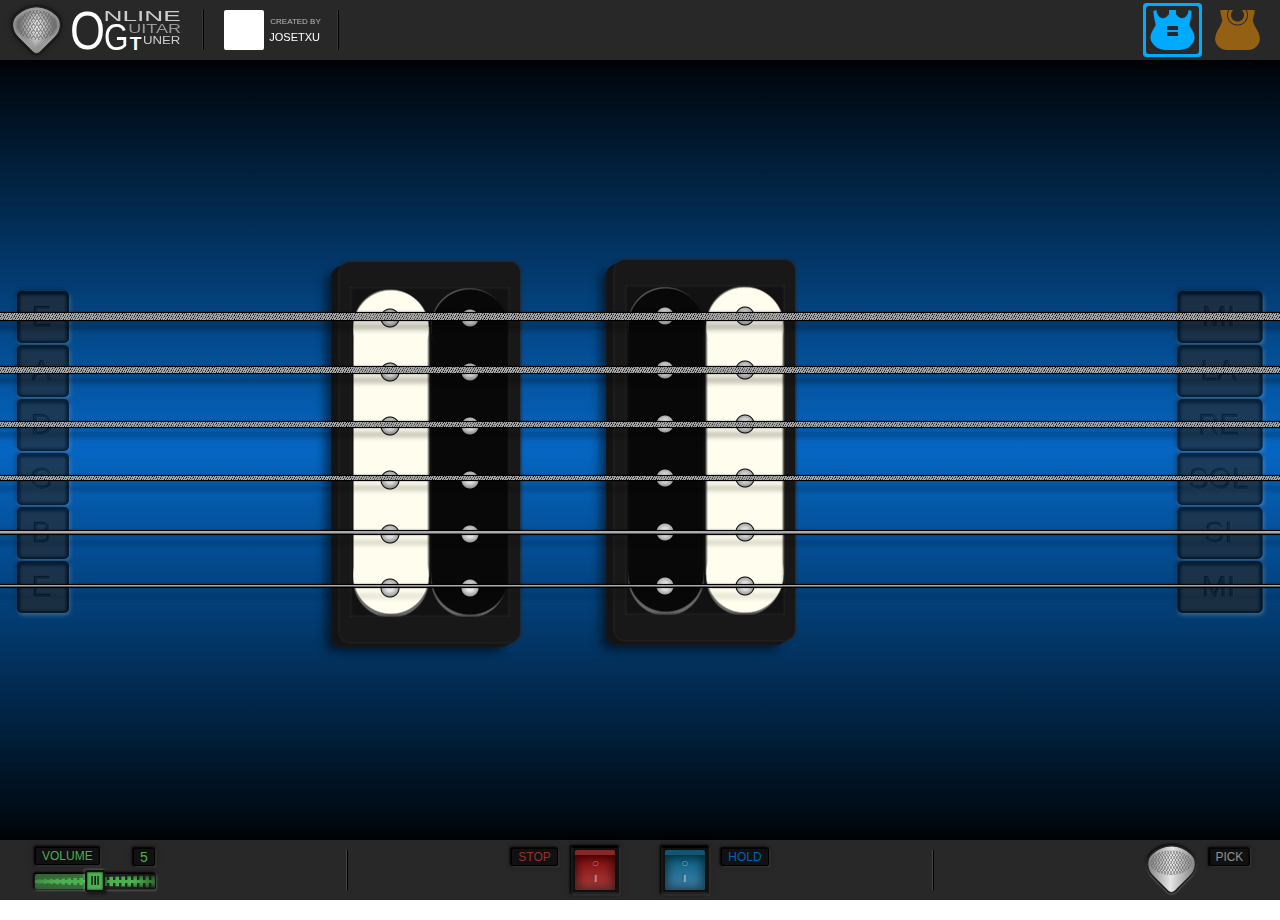
<file: index.html>
<!DOCTYPE html>
<html lang="en">
<head>
    <meta charset="UTF-8">
    <meta name="viewport" content="width=device-width, initial-scale=1.0">
    <link rel="stylesheet" href="style.css">
    <title>Document</title>
</head>
<body>
  

  
    <header>
        <h1>
            <a target="_top" href="https://codepen.io/josetxu/full/jOQegyB" id="tuner-title">
                <span>O</span><span>nline</span>
                <span>G</span><span>uitar</span>
                <span>T</span><span>uner</span>
            </a>
        </h1>
        <a class="josetxu-btn" href="https://josetxu.com" target="_blank"></a>
        <button id="e-classic"  class="change-guitar" onclick="changeGuitar(this.id)"></button>
        <button id="e-electric" class="change-guitar active" onclick="changeGuitar(this.id)" disabled></button>
    </header>
    
    <section>
        <div class="tuner-body e-electric" id="guitar-body">
            <button onmouseenter="pickString(this.id)" onclick="clickString(this.id)" class="string" id="s6"><span></span></button>
            <button onmouseenter="pickString(this.id)" onclick="clickString(this.id)" class="string" id="s5"><span></span></button>
            <button onmouseenter="pickString(this.id)" onclick="clickString(this.id)" class="string" id="s4"><span></span></button>
            <button onmouseenter="pickString(this.id)" onclick="clickString(this.id)" class="string" id="s3"><span></span></button>
            <button onmouseenter="pickString(this.id)" onclick="clickString(this.id)" class="string" id="s2"><span></span></button>
            <button onmouseenter="pickString(this.id)" onclick="clickString(this.id)" class="string" id="s1"><span></span></button>
            <div class="notes">
                <span class="" id="s6Note">E</span>
                <span class="" id="s5Note">A</span>
                <span class="" id="s4Note">D</span>
                <span class="" id="s3Note">G</span>
                <span class="" id="s2Note">B</span>
                <span class="" id="s1Note">E</span>
            </div>
            <div class="notes">
                <span class="" id="s6Nota">MI</span>
                <span class="" id="s5Nota">LA</span>
                <span class="" id="s4Nota">RE</span>
                <span class="" id="s3Nota">SOL</span>
                <span class="" id="s2Nota">SI</span>
                <span class="" id="s1Nota">MI</span>
            </div>
            <div id="move-pick"></div>
        </div>
    </section>
    
    <footer>
        <div class="slider">
            <input id="volume" type="range" min="0" max="1" value="0.5" step="0.1" oninput="setVolume(this.value)" onchange="setVolume(this.value)" autocomplete="off">
            <div class="slider-value">5</div>		
        </div>
        <div class="buttons">
            <button onfocus="stopStrings()" class="" id="btnStop"></button>
            <button onclick="holdSound()" class="" id="btnHold"></button>
        </div>
        <div class="pick">
            <button onclick="usePick()" class="" id="btnPick"></button>
        </div>
    </footer>
    
    <audio id="as1" src="https://cdn.josetxu.com/audio/egs-1.mp3"></audio>
    <audio id="as2" src="https://cdn.josetxu.com/audio/egs-2.mp3"></audio>
    <audio id="as3" src="https://cdn.josetxu.com/audio/egs-3.mp3"></audio>
    <audio id="as4" src="https://cdn.josetxu.com/audio/egs-4.mp3"></audio>
    <audio id="as5" src="https://cdn.josetxu.com/audio/egs-5.mp3"></audio>
    <audio id="as6" src="https://cdn.josetxu.com/audio/egs-6.mp3"></audio>

<script src="index.js"></script>

</body>
</html>
</file>
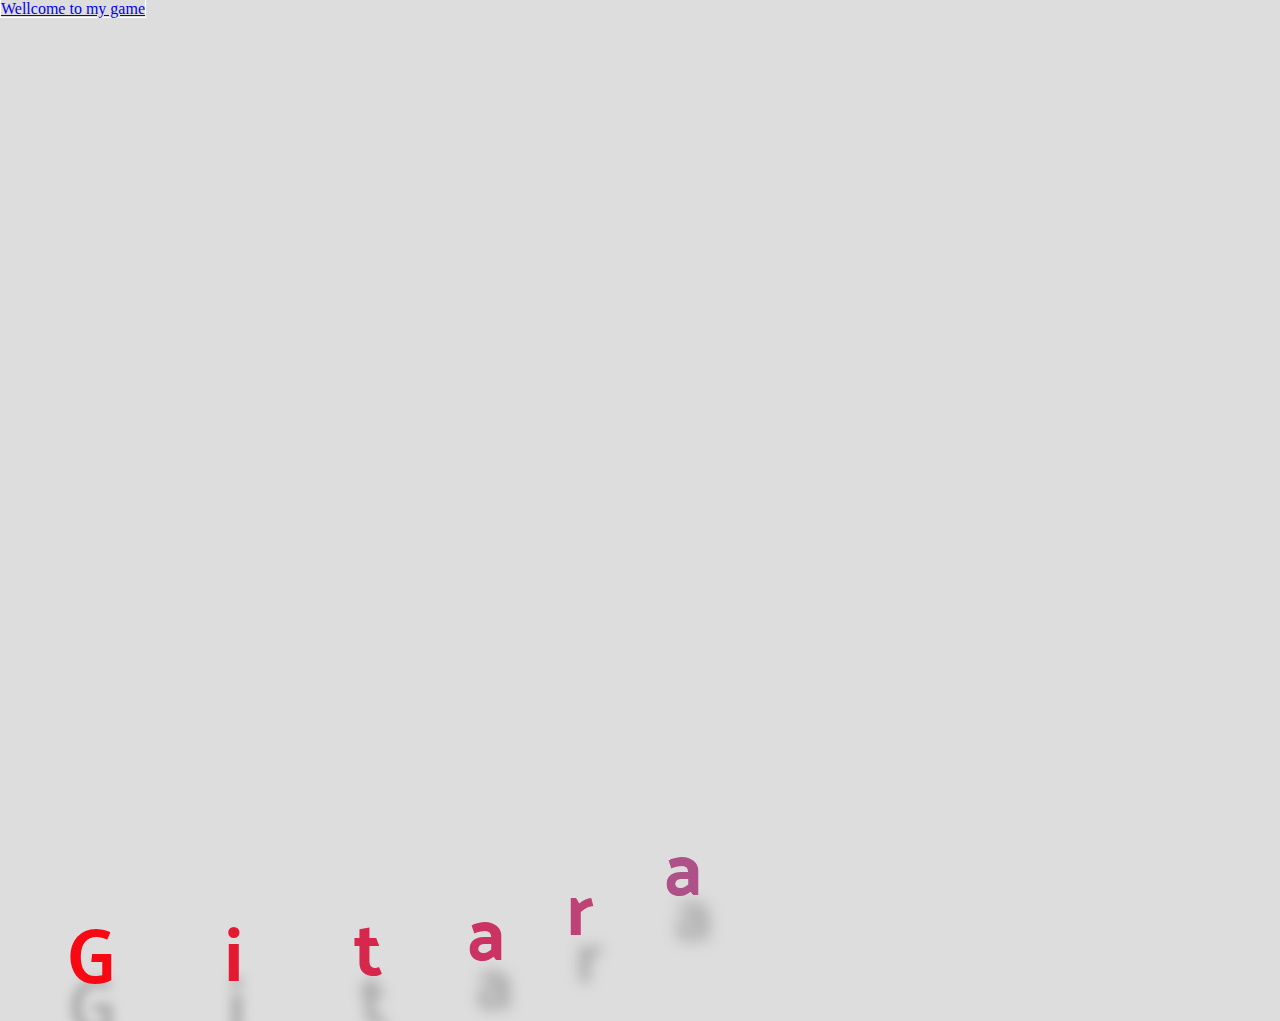
<file: gitara.html>
<!DOCTYPE html>
<html lang="en">
<head>
    <meta charset="UTF-8">
    <meta name="viewport" content="width=, initial-scale=1.0">
    <title>Document</title>
<link rel="stylesheet" href="./gitara.css">
</head>
<body>
    <script src="./gitara.js"></script>
    <a href="./index.html">Wellcome to my game</a>
    <div id="c1">
        <div id="c2">
    <p>
        <span style="--t: 0.05">G</span>
        <span style="--t: 0.15">i</span>
        <span style="--t: 0.25">t</span>
        <span style="--t: 0.35">a</span>
        <span style="--t: 0.45">r</span>
        <span style="--t: 0.55">a</span>
      </p>
        </div>
      </div>
</body>
</html>
</file>
<file: style.css>
:root {
	--dark: #282828;
	--black: #0a180b;
	--c-mouth: #7c1d1c;
	--track: #2220;
	--thumb: #4caf50;
	--c-classic: #ff9800;
	--c-electric: #00aaff;
}

html {
	width: 100vw;
	height: 100vh;
	overflow: hidden;
}

body {
	margin: 0;
	padding: 0;
	overflow: hidden;
	display: flex;
	justify-content: center;
	align-items: center;
	width: 100vw;
	height: 100vh;
	perspective: 100vmin;
	font-family: Arial, Helvetica, serif;
	--vol: 0.05;
}

body * { 
	box-sizing: border-box; 
}



/*** HEADER ***/
header {
	padding: 10px;
	background: var(--dark);
	height: 60px;
	position: fixed;
	width: 100%;
	z-index: 1;
	top: 0;
	box-shadow: #00000030 0px 2px 6px, #00000040 0px 2px 6px;
}

/*** Title ***/
h1 {
	display: inline-block;
	font-weight: normal;
	color: #ffffff;
	font-size: 30px;
	margin: 0px 0px 0 60px;
	padding: 0px 20px 0 0;
	border-right: 1px solid #000;
	float: left;
	position: relative;
	background: linear-gradient(90deg, #fff0 calc(100% - 1px), #fff2 100%);
	height: 40px;
}

h1:before {
	content: "";
	float: left;
	width: 45px;
	height: 45px;
	background: linear-gradient(-42deg, #686868 , #e6e6e6, #686868);
	margin-right: 10px;
	position: absolute;
	z-index: -1;
	left: -60px;
	transform: rotate(-45deg) scale(0.85);
	border-radius: 35% 66% 40% 15% / 40% 66% 35% 15%;
	margin-top: -11px;
	padding: 2px;
	background-color: #151515;
	box-shadow: #00000026 0 0 5px 3px, 0 0 2px 0px #000, 0 0 15px 5px #1118 inset, 0 0 4px 3px #fff inset;
	cursor: pointer;
	border: 2px solid #111111;
	border-color: #222 #222121 #222222 #1e1e1e;
	box-sizing: initial;
}

h1:after {
	content: "";
	width: 40px;
	height: 30px;
	border-radius: 100%;
	background: repeating-linear-gradient(60deg, #fff0 0 1px , #6668 0 2px, #fff0 0 3px), repeating-linear-gradient(-60deg, #fff0 0 1px , #6668 0 2px, #fff0 0 3px);
	position: absolute;
	left: -53px;
	top: 0px;
	cursor: pointer;
}

h1 a {
	color: #fff;
}

h1:hover a, h1:hover a span, h1 a.imgTitle {
	color: #00b8ff;
	text-shadow: 0 0 3px #00b8ff, 0 0 4px #00b8ff, 0 0 5px #00b8ff;
}

h1 a.imgTitle span:nth-child(even) { 
	color: #83dcff; 
	text-shadow: 0 0 2px #00b8ff, 0 0 3px #00b8ff, 0 0 4px #00b8ff
}


h1 span {
	float: left;
	text-transform: uppercase;
	position: relative;
}
h1 span:nth-child(1) {
	font-size: 1.5em;
	line-height: 0.725em;
	transform: scaleY(1.2);
	top: 5px;
}
h1 span:nth-child(2) {
	font-size: 15px;
	position: absolute;
	left: 50px;
	margin-top: -3px;
	color: #ccc;
	transform: scaleX(1.75);
}
h1 span:nth-child(3) {
	margin-left: -1px;
	margin-top: -2px;
	font-size: 1.05em;
	top: 11px;
	transform: scaleY(1.2);
}
h1 span:nth-child(4) {
	font-size: 12px;
	margin-left: 8px;
	top: 12px;
	color: #999;
	transform: scaleX(1.5);
}
h1 span:nth-child(5) {
	font-size: 19px;
	font-weight: bold;
	top: 23px;
	left: -42px;
}
h1 span:nth-child(6) {
	margin-left: -37px;
	font-size: 11px;
	margin-top: 24px;
	color: #ccc;
	transform: scaleX(1.2);
}


/*** Link ***/
a.josetxu-btn {
	background: url(https://josetxu.com/wp-content/themes/josetxu-code/images/profile.jpg) no-repeat center center #ffffff;
	background-size: calc(36px);
	float: left;
	width: 40px;
	height: 40px;
	border-radius: 2px;
	margin-left: 20px;
	text-align: left;
	filter: grayscale(1);
	position: relative;
}

a.josetxu-btn:before, a.josetxu-btn:after {
	content: "CREATED BY";
	font-size: 8px;
	color: #b9b9b9;
	background: linear-gradient(90deg, #fff0 calc(100% - 1px), #fff2 100%);
	min-width: 68px;
	border-radius: 0;
	margin-left: 40px;
	float: left;
	padding: 7px 0 3px 6px;
	border-right: 1px solid #000;
}

a.josetxu-btn:after {
	content: "JOSETXU";
	color: #fff;
	font-size: 11px;
	padding: 2px 0 7px 5px;
	min-width: 69px;
}

a.josetxu-btn:hover {
	background-image: url(https://assets.codepen.io/256997/internal/avatars/users/default.png?width=40);
	filter: none;
}

a.josetxu-btn:hover:before {
	color: #ff6600;
}

a.josetxu-btn:hover:after {
	color: #ff6600;
}



/*** Buttons ***/
header button { 
	float: right;
	height: 40px;
	cursor: pointer;
	width: 45px;
	margin: 0 10px;
	border: 0;
	background: #fff0;
	position: relative;
	border-radius: 1px;
	transition: all 0.25s ease 0s;
}

header button:disabled { 
	cursor: default; 
	box-shadow: 0 0 0 4px var(--dark), 0 0 0 7px var(--c-classic);
}

header button:disabled:before { 
	cursor: default; 
	opacity: 1;
}

header button:disabled:hover:before { 
	opacity: 1;
}

header button + button:disabled { 
	box-shadow: 0 0 0 4px var(--dark), 0 0 0 7px var(--c-electric);
}


header button:before {
	opacity: 0.5;
}

header button:hover:before {
	opacity: 0.9;
}

header button:after {
	content: "ELECTRIC";
	position: absolute;
	color: #0008;
	font-size: 10px;
	top: 53px;
	left: -8px;
	padding: 0 5px;
	border-radius: 2px;
	max-height: 0;
	height: 100%;
	font-weight: bold;
	transition: all 0.25s ease 0s;
	z-index: -1;
	overflow: hidden;
	transform-origin: center top;
	width: 50px;
	text-shadow: 0px 1px 2px #fffc, 0px 0px 1px #000;
	background: var(--c-electric);
	display: flex;
	align-items: center;
	justify-content: center;
}

header button#e-classic:after {
	content: "CLASSIC";
	background: var(--c-classic);
}

header button:hover:after {
	max-height: 21px;
}


button#e-classic:before {
	content: "";
	position: absolute;
	width: 100%;
	height: 100%;
	top: 0;
	left: 0;
	background: 
		radial-gradient(circle at 50% 5px, var(--dark) 6px, var(--c-classic) 7px 9px, var(--dark) 10px, #fff0 11px ),
		radial-gradient(ellipse at 50% -25px, var(--c-classic) 19px, #fff0 20px ), 
		radial-gradient(ellipse at 50% 55px, var(--c-classic) 23px, #fff0 24px ), 
		radial-gradient(circle at 50% 31px, var(--c-classic) 22px, #fff0 23px ), 
		var(--dark);
	border-radius: 7px 7px 12px 12px;
}

button#e-electric:before {
	content: "";
	position: absolute;
	width: 100%;
	height: 100%;
	top: 0;
	left: 0;
	background: 
		conic-gradient(from 0deg at 0 100%, var(--dark) 0 25%, #fff0 0 100%), 
		conic-gradient(from 0deg at 0 100%, var(--dark) 0 25%, #fff0 0 100%), 
		conic-gradient(from 0deg at 0 100%, var(--c-electric) 0 25%, #fff0 0 100%), 
		radial-gradient(circle at 50% -4px, var(--dark) 9px, #fff0 10px ), 
		radial-gradient(ellipse at 32px 0px, var(--dark) 6px, #fff0 7px ), 
		radial-gradient(ellipse at 13px 0px, var(--dark) 6px, #fff0 7px ), 
		radial-gradient(ellipse at 50% -6px, var(--c-electric) 19px, #fff0 20px ), 
		radial-gradient(ellipse at 50% 55px, var(--c-electric) 23px, #fff0 24px ), 
		radial-gradient(circle at 50% 31px, var(--c-electric) 22px, #fff0 23px ), 
		var(--dark);
	border-radius: 7px 7px 15px 15px;
	background-repeat: no-repeat;
	background-size: 11px 4px, 11px 4px, 7px 15px, 100% 100%, 100% 100%, 100% 100%, 100% 100%, 100% 100%, 100% 100%, 100% 100%;
	background-position: 17px 22px, 17px 16px, 19px -2px, 0 0, 0 0, 0 0, 0 0, 0 0, 0 0, 0 0;
}








/******* GUITAR *******/

.tuner-body {
	width: 100vw;
	height: 360px;
	text-align: center;
}

.tuner-body button.string {
	background-color: #fff0;
	position: relative;
	border: none;
	float: left;
	width: 100%;
	margin: 7px 0;
	height: 40px;
	outline: none;
	cursor: pointer;
	padding: 0;
	z-index: 1;
}

.tuner-body button.string:before {
	content: "";
	position: absolute;
	top: 0;
	left: -10px;
	height: 100%;
	width: calc(100% + 20px);
	background: repeating-linear-gradient(90deg, #ddc190 1px 2px, #ababab 0px 3px, #000c 4px);
	border-top: 1px solid #000;
	border-bottom: 1px solid #000;
	box-sizing: border-box;
	z-index: 0;
	box-shadow: 0px 10px 5px -1px #0004, 0 0 2px 0 #0008;
}

.tuner-body button#s6.string:before,
.tuner-body button#s6.string:after {
	height: 9px;
	top: calc(50% - 4.5px);
}
.tuner-body button#s5.string:before,
.tuner-body button#s5.string:after {
	height: 8px;
	top: calc(50% - 4px);
}
.tuner-body button#s4.string:before,
.tuner-body button#s4.string:after  {
	height: 7px;
	top: calc(50% - 3.5px);
}
.tuner-body button#s3.string:before,
.tuner-body button#s3.string:after  {
	height: 6px;
	top: calc(50% - 3px);
}
.tuner-body button#s2.string:before,
.tuner-body button#s2.string:after  {
	height: 5px;
	top: calc(50% - 2.5px);
}
.tuner-body button#s1.string:before,
.tuner-body button#s1.string:after  {
	height: 4px;
	top: calc(50% - 2px);
}

.tuner-body button.string:first-child {
	margin-top: 26px;
}




/*** Shine Effect ***/

.tuner-body button.string:hover:after, 
.tuner-body button.string.playing-sound:after {
	content: "";
	position: absolute;
	height: 9px;
	top: calc(50% - 4.5px);
	left: 0;
	width: 100%;
	background: #00c9ff80;
	box-shadow: 0 0 1.5vmin 0vmin #ffffff80;
	z-index: 0;
}

.tuner-body button.string.playing-sound:after {
	z-index: -1;
}

@keyframes vibrate {
	0%, 100% { margin-top: 0; }
	25% { margin-top: -1px; }
	75% { margin-top: 1px; }
}

.tuner-body button.string.playing-sound:before {
	animation: vibrate 0.1s ease-in-out 0s infinite
}

.tuner-body button.string.playing-sound:active:before {
	animation: none;
}







/***** GUITARS  ****/

.tuner-body:before, .tuner-body:after, .notes:after {
	content: "";
	position: absolute;
	width: 100%;
	height: 100%;
	left: 0;
	top: 0;
}

.notes + .notes:after {
	display: none;
}

/*** Classic ***/
.tuner-body.e-classic:after {
	--dot: radial-gradient(circle, var(--c-mouth) calc(68% - 1px), #fff0 68% 100%);
	background: 
		var(--dot), var(--dot), var(--dot), var(--dot), var(--dot), var(--dot), var(--dot), var(--dot), var(--dot), var(--dot), var(--dot), var(--dot), var(--dot), var(--dot), var(--dot), var(--dot), var(--dot), var(--dot), var(--dot), var(--dot);
	background-position: 
		calc(50% - 216px) 50%, calc(50% - 204px) calc(50% + 70px), calc(50% - 175px) calc(50% + 125px), calc(50% - 125px) calc(50% + 175px), calc(50% - 70px) calc(50% + 204px), 50% calc(50% + 215px), calc(50% + 70px) calc(50% + 204px), calc(50% + 125px) calc(50% + 175px), calc(50% + 175px) calc(50% + 125px), calc(50% + 204px) calc(50% + 70px), calc(50% + 215px) 50%, calc(50% + 204px) calc(50% - 70px), calc(50% + 175px) calc(50% - 125px ), calc(50% + 125px) calc(50% - 175px), calc(50% + 70px) calc(50% - 204px), 50% calc(50% - 216px), calc(50% - 70px) calc(50% - 204px), calc(50% - 125px) calc(50% - 175px), calc(50% - 175px) calc(50% - 125px), calc(50% - 204px) calc(50% - 70px);
	background-size: 
		40px 40px, 38px 38px, 36px 36px, 34px 34px, 32px 32px, 30px 30px, 28px 28px, 26px 26px, 24px 24px, 22px 22px, 20px 20px, 18px 18px, 16px 16px, 14px 14px, 12px 12px, 10px 10px, 8px 8px, 6px 6px, 4px 4px, 3px 3px;
	background-size: 
		10px 10px, 15px 15px, 20px 20px, 25px 25px, 30px 30px, 40px 40px, 30px 30px, 25px 25px, 20px 20px, 15px 15px, 10px 10px, 15px 15px, 20px 20px, 25px 25px, 30px 30px, 40px 40px, 30px 30px, 20px 20px, 15px 15px, 10px 10px;
	background-repeat: no-repeat;
}

.tuner-body.e-classic:before {
	background: 
		linear-gradient(180deg, var(--c-mouth) 5%, #fff0 30% 70%, var(--c-mouth) 95%), 
		linear-gradient(180deg, #000d 5%, #fff0 40% 60%, #000d 95%),  
		radial-gradient(circle at 50% 50%, #c5a05e 0 135px, #bb8d3c 173px, #ff5e00 178px 185px, var(--c-mouth) 186px 195px, #ff5e00 196px 235px, var(--c-mouth) 236px 245px, #ff5e00 246px 100% );
}

.tuner-body.e-classic .notes:after {
	left: calc(50vw - 174px);
	top: calc(50% - 174px);
	width: 348px;
	height: 348px;
	background: 
		radial-gradient(circle at calc(50% + 5px) calc(50% + 2.5px), #fff0 175px, var(--c-mouth) 185px),
		radial-gradient(circle at 40% 55%, #fff0 175px, #0004 195px, #000c 220px);
	border-radius: 100%;

	left: calc(50vw - 176px);
	top: calc(50% - 178px);
	width: 350px;
	height: 350px;

}

/*** Strings Clasic ***/
.tuner-body.e-classic button.string:nth-child(n+4):before {
	background:#fff8;
}







/*** Electric ***/
.tuner-body.e-electric::before {
	background: linear-gradient(180deg, #000 5%, #0566c2, #000 95%);
}

.tuner-body.e-electric:after, .tuner-body.e-electric .notes:after {
	--p-inner: #080808;
	--p-outer: #fffeee;
	--p-side: #141414;
	background: 
		var(--dot), var(--dot), var(--dot), var(--dot), var(--dot), var(--dot), 
		var(--dot), var(--dot), var(--dot), var(--dot), var(--dot), var(--dot), 
		radial-gradient(circle at 120px 41px, var(--p-outer) 38px, #fff0 calc(38px + 1.5px) 100%), 
		radial-gradient(circle at 120px calc(100% - 41px), var(--p-outer) 38px, #fff0 calc(38px + 1.5px) 100%),
		radial-gradient(circle at 41px calc(100% - 41px), var(--p-inner) 37px, #fff0 calc(37px + 1.5px) 100%),
		radial-gradient(circle at 41px 41px, var(--p-inner) 37px, #fff0 calc(37px + 1.5px) 100%), 
		radial-gradient(circle at 119px 39px, #686868 37px, #fff0 calc(37px + 1.5px) 100%), 
		radial-gradient(circle at 119px calc(100% - 37px), #686868 37px, #fff0 calc(37px + 1.5px) 100%),
		radial-gradient(circle at 41px calc(100% - 37px), #686868 37px, #fff0 calc(37px + 1.5px) 100%),
		radial-gradient(circle at 40px 39px, #686868 36px, #fff0 calc(36px + 1.5px) 100%), 
		linear-gradient(180deg, #121212 40px, #fff0 0 calc(100% - 40px), #121212 0 100%), 
		linear-gradient(90deg, #111 3px, var(--p-inner) 4px calc(50% - 3px), #111 50%, var(--p-outer) calc(50% + 3px) calc(100% - 3px), #fff0 100%), 
		linear-gradient(45deg, #242424 2px, #fff0 3px 100%), linear-gradient(-45deg, #242424 2px, #fff0 3px 100%),
		linear-gradient(135deg, #242424 2px, #fff0 3px 100%), linear-gradient(225deg, #242424 2px, #fff0 3px 100%), #121212;
	width: 180px;
	left: calc(50% - 25px);
	height: 380px;
	top: calc(50% - 190px);
	border-radius: 10px;
	border: 10px solid #181818;
	border-width: 25px 10px;
	box-sizing: border-box;
	--dot: radial-gradient(circle, #ebebeb 3px, #adadad 8px, #000 9px, #fff0 10px 100%);
	background-repeat: no-repeat;
	background-size: 
		22px 22px, 22px 22px, 22px 22px, 22px 22px, 22px 22px, 22px 22px, 22px 22px, 22px 22px, 22px 22px, 22px 22px, 22px 22px, 22px 22px, 100% 100%, 100% 100%, 100% 100%, 100% 100%, 100% 100%, 100% 100%, 100% 100%, 100% 100%, 100% 100%, 100% 100%, 100% 100%, 100% 100%;
	background-position: 
		109px 20px, 109px 74px, 109px 128px, 109px 182px, 109px 236px, 109px 290px, 29px 20px, 29px 74px, 29px 128px, 29px 182px, 29px 236px, 29px 290px, 0 0, 0 0, 0 0, 0 0, 0 0, 0 0, 0 0, 0 0, 0 0, 0 0, 0 0, 0 0;
	box-shadow: 
		0 0 3px 1px #262626, -1px 1px 0px 0px var(--p-side), -2px 1px 0px 0px var(--p-side), -3px 2px 0px 0px var(--p-side), -4px 2px 0px 0px var(--p-side), -5px 3px 0px 0px var(--p-side), -6px 3px 0px 0px var(--p-side), -7px 4px 0px 0px var(--p-side), -8px 4px 0px 0px var(--p-side), -9px 5px 0px 0px #20202080, -9px 5px 0px 0px #101010, -15px 10px 10px 0px #0008, 0 0 3px 1px #262626 inset;

}

.tuner-body.e-electric .notes:after {
	left: calc(50vw - 300px);
	--p-inner: #fffeee;
	--p-outer: #080808;
}


/*** Strings Electric ***/
.e-electric button#s1:before {
	background: repeating-linear-gradient(0deg, #ababab 1px 2px, #000c 3px);
}
.e-electric button#s2:before { 
	background: repeating-linear-gradient(0deg, #ababab 1px 3px, #000c 4px);
}
.e-electric button.string:before {
	background: repeating-linear-gradient(120deg, #ababab 1px 2px, #000c 3px);
}




/*** String Vibration Effect ***/
@property --bgp1 {
	syntax: '<percentage>';
	inherits: false;
	initial-value: 50%;
}

button.playing-sound span {
	--bgp1: 50%;
	background-image: 
		repeating-radial-gradient(#fff 0.0001%, #fff0 .0025%, #fff0 .065%, #fff0 0.091%), 
		repeating-radial-gradient(#fff 0.0001%, #fff0 .0025%, #fff0 .0675%, #fff0 0.0875%);
	background-size: 100% var(--bgp1), 100% var(--bgp1);
	background-repeat: no-repeat;
	background-position: 50% 50%, 50% 50%;
	position: absolute;
	width: 100%;
	height: 100%;
	left: 0;
	top: 0;
	z-index: -1;
	animation: particles 4s ease 0s infinite;
	animation-fill-mode: forwards;
	filter: drop-shadow(0 0 1px #fff) drop-shadow(0 0 2px #fff) blur(1px);
	transition-property: all; 
	opacity: 0;
}

@keyframes particles {
	0% { --bgp1: 50%;  opacity: 0; }
	1% { opacity: 0.9; }
	100% { --bgp1: 100%; opacity:0; }
}





/*** NOTES ***/
.notes span {
	width: 100%;
	color: #171717;
	font-size: 30px;
	text-shadow: -1px -1px 1px #000000, 0px 0px 1px #6f6f6f;
	padding: 0;
	opacity: 0.65;
	height: 100%;
	display: flex;
	align-items: center;
	justify-content: center;
}

.notes {
	position: absolute;
	height: 364px;
	width: 85px;
	z-index: 0;
	margin: 0 auto;
	padding: 20px 0;
	display: flex;
	flex-direction: column;
}

.notes .lightOn {
	--clr: #00aaff;
	color: var(--clr);
	text-shadow: 0px 0px 5px var(--clr), 0px 0px 10px var(--clr), 0px 0px 15px var(--clr), 0px 0px 20px var(--clr), 0px 0px 25px var(--clr), 0px 0px 25px var(--clr), 0px 0px 35px var(--clr), 1px 1px 2px #00000080, -1px -1px 2px #00000080, 0px 0px 2px #000000;
	transition: all 0.2s ease;
	opacity: 1;
}

.e-classic .notes .lightOn {
	--clr: #ff9800;
}


.notes > span:before {
	content: "";
	position: absolute;
	background: #282828;
	width: 52px;
	height: 52px;
	z-index: -1;
	left: 50%;
	border-radius: 5px;
	box-shadow: 0px 1px 3px 3px #000 inset, 1px 2px 5px -1px #fff8, -1px -1px 5px -1px #000;
	transform: translateX(-50%);
}

.notes + .notes {
	right: 2vmin;
}

.notes + .notes span:before {
	width: 100%;
}



/*** Move Pick ***/
#move-pick {
	transition: 0.01s;
	width: 70px;
	height: 70px;
	background: linear-gradient(-42deg, #686868 , #e6e6e6, #686868);
	position: absolute;
	z-index: 1;
	right: 30px;
	bottom: 65px;
	border-radius: 35% 66% 40% 15% / 40% 66% 35% 15%;
	padding: 2px;
	background-color: #151515;
	box-shadow: #00000026 0 0 5px 3px, 0 0 2px 0px #000, 0 0 15px 5px #1118 inset, 0 0 4px 3px #fff inset;
	cursor: pointer;
	border: 2px solid #111111;
	border-color: #222 #222121 #222222 #1e1e1e;
	box-sizing: initial;
	display: none;
}

#move-pick:before {
	content: "";
	width: 100%;
	height: 60%;
	border-radius: 100%;
	background: repeating-linear-gradient(60deg, #fff0 0 1px , #6668 0 2px, #fff0 0 3px), repeating-linear-gradient(-60deg, #fff0 0 1px , #6668 0 2px, #fff0 0 3px);
	position: absolute;
	left: 3px;
	top: 11px;
	transform: rotate(45deg);
}

#guitar-body.pickActive #move-pick {
	display: block;
}








/*** FOOTER ***/

footer {
	background: var(--dark); 
	position: fixed;
	bottom: 0;
	width: 100%;
	height: 60px;
	display: flex;
	justify-content: space-between;
	padding: 10px;
	box-shadow: rgba(0, 0, 0, 0.16) 0px -2px 6px, rgba(0, 0, 0, 0.25) 0px -2px 6px;
}

footer:before, footer:after {
	content: "";
	position: absolute;
	right: 27%;
	border-right: 1px solid #000;
	float: left;
	border-left: 1px solid #fff2;
	height: 40px;
}

footer:before {
	right: inherit;
	left: 27%;
}

footer > div {
	width: 120px;
	height: 40px;
	display: inline-flex;
	justify-content: space-evenly;
	position: relative;
	margin-left: 25px;
	margin-right: 25px;
	font-size: 14px;
	background: var(--dark);
}

.buttons {
	width: 220px;
}


/*** Volume Slider ***/
.slider-value {
	--fbc: #4caf50;
	width: 22px;
	float: right;
	margin: 0;
	position: absolute;
	right: 0px;
	background: #121212;
	color: var(--fbc) !important;
	text-align: center;
	border-radius: 2px;
	border: 1px solid #000;
	top: -2px;
	box-shadow: #00000026 0 0 5px 3px, 0 0 2px 0px #000, 0 0 10px 10px #111 inset, 1px 1px 2px 0 #fff3, -1px -1px 2px 0 #000;
}

#volume:active + .slider-value {
	--fbc: #4caf50;
	box-shadow: 0 0 10px 0 var(--fbc) inset, 0 0 10px 0 var(--fbc), 1px 1px 2px 0 #fff3, -1px -1px 2px 0 #000 !important;
}


/*** Range ***/
input[type='range'] {
	cursor: pointer;
	bottom: 0;
	position: absolute;
	height: 17px;
	width: calc(100% + 2px);
	background: 
		linear-gradient(90deg, #4caf5080 0 calc(var(--vol) * 100%), #fff0 0 100%), 
		radial-gradient(#fff0 40px, #111), 
		linear-gradient(-182deg, var(--dark) 5px, #fff0 6px 100%), 
		linear-gradient(2deg, var(--dark) 5px, #fff0 6px 100%), 
		linear-gradient(180deg, #fff0 6px, var(--thumb) 0 9px, #fff0 0 100%),
		repeating-linear-gradient(90deg, #fff0 0 2%, #fff8 calc(3% - 1px), var(--thumb) 0 calc(4% + 1px), #fff0 0 5%), var(--dark);
	margin: 0;
	--c1: #fff4;
	--c2: #4a4a4a;
	--bo: 2px;
	--bx: -1px -1px 3px var(--c1), 2px 2px 3px #0008, 0 0 2px 0 #000 inset;
	--range-bgsz: 100% 50%, 100% 100%;
	--range-bgps: 0px 45%, 0 0;
	--range-bgln: linear-gradient(90deg, #fff0 4px, #0008 0 5px, #222 6px, #fff0 0 7px, #0008 0 8px, #111 0 9px, #fff0 0 10px, #0008 0 11px, #222 12px, #fff0 0 100%);
	border: 1px solid #111111;
	border-color: #010101 #121212 #2f2f2f #181818;
	border-radius: 3px;
	box-shadow: 1px 1px 2px 0 #fff3, -1px -1px 2px 0 #000;	
}
input[type='range']:focus {
	outline: none;
}
input[type='range'],
input[type='range']::-webkit-slider-runnable-track,
input[type='range']::-webkit-slider-thumb {
	-webkit-appearance: none;
}
input[type=range]::-webkit-slider-thumb {
	background: var(--range-bgln), var(--thumb);
	background-size: var(--range-bgsz);
	background-position: var(--range-bgps);
	background-repeat: no-repeat;
	width: 20px;
	height: 22px;
	border: var(--bo) solid var(--black);
	border-radius: 2px;
	margin-top: -10px;
	box-shadow:  var(--bx);
}
input[type=range]::-moz-range-thumb {
	background: var(--range-bgln), var(--thumb);
	background-size: var(--range-bgsz);
	background-position: var(--range-bgps);
	background-repeat: no-repeat;
	width: 20px;
	height: 22px;
	border: var(--bo) solid var(--black);
	border-radius: 2px;
	margin-top: -10px;
	box-shadow:  var(--bx);
}
input[type=range]::-webkit-slider-runnable-track {
	background-color: var(--track);
	height: 3px;
}
input[type=range]:focus::-webkit-slider-runnable-track {
	outline: none;
}
input[type=range]::-moz-range-track {
	background-color: var(--track);
	height: 5px;
}






/*** Buttons ***/

footer button {
	height: 40px;
	width: 40px;
	border: 0;
	cursor: pointer;
	border-radius: 1px;
}

.buttons button {
	padding: 2px;
	background-color: #151515;
	box-shadow: #00000026 0 0 5px 3px, 0 0 2px 0px #000, 0 0 10px 10px #111 inset, 1px 1px 2px 0 #fff3, -1px -1px 2px 0 #000;
	cursor: pointer;
	border: 2px solid #111111;
	border-color: #010101 #121212 #222222 #181818;
	box-sizing: initial;
	position: relative;
	margin-top: -4px;
	--b-top: #085d7f;
	--b-bot: #176fa5;
	--b-bor: #15546e;
	--b-tra: #4084af;
	--b-lig: #0087dd;
}

.buttons button:before {
	content: "\25CB \A \2579";
	width: 100%;
	height: 100%;
	float: left;
	text-align: center;
	background: linear-gradient(180deg, var(--b-top), var(--b-tra));
	box-sizing: border-box;
	display: flex;
	justify-content: center;
	align-items: center;
	border-top: 0 solid #292929;
	border-bottom: 0 solid transparent;
	color: #fff7;
	font-family: Arial, Helvetica, serif;
	text-shadow: -1px -1px 0 #0000004a;
	border-radius: 2px;
	font-size: 12px;
	box-shadow: 0 0px 10px 3px #0008 inset;
	white-space: pre-wrap;
	line-height: 19px;
}

.buttons button:before {
	border-top: 5px solid var(--b-bor);
}

button.active:before, button#btnStop:active:before {
	border-top: 0 solid #fff0;
	box-shadow: 0 -2px 10px 1px var(--b-lig);
	border-bottom: 5px solid var(--b-bor);
}

button#btnStop {
	--b-top: #7f0808;
	--b-bot: #a51717;
	--b-bor: #852828; /*#560303*/
	--b-tra: #af4040;
	--b-lig: #dd0000;
}






/*** Pick ***/

.pick {
	display: flex;
	justify-content: flex-start;
	padding-left: 20px;
}

button#btnPick {
	transform: rotate(-45deg) scale(0.85);
	margin-top: -12px;
	background: linear-gradient(-42deg, #686868 , #e6e6e6, #686868);
	position: absolute;
	border-radius: 35% 66% 40% 15% / 40% 66% 35% 15%;
	padding: 2px;
	background-color: #151515;
	box-shadow: -1px 1px 2px 0px #fff3, 1px -2px 3px -1px #000;
	cursor: pointer;
	border: 2px solid #111111;
	border-color: #222 #222121 #222222 #1e1e1e;
	box-sizing: initial;
	width: 45px;
	height: 45px;
}

button#btnPick.active {
	background: linear-gradient(44deg, #00000030, #0000009e, #00000030);
}

button#btnPick:before {	
	content: "";
	width: 100%;
	height: 60%;
	border-radius: 100%;
	background: repeating-linear-gradient(60deg, #fff0 0 1px , #6668 0 2px, #fff0 0 3px), repeating-linear-gradient(-60deg, #fff0 0 1px , #6668 0 2px, #fff0 0 3px);
	position: absolute;
	left: 1px;
	top: 8px;
	transform: rotate(45deg);
}

button#btnPick.active:before {
	display: none;
}




/*** Buttons Text ***/
footer input:after {
	content: "VOLUME";
	position: absolute;
	color: #4caf50;
	left: 0;
	top: -27px;
	background: #121212;
	padding: 1px 6px;
	border: 1px solid #000;
	box-sizing: border-box;
	border-radius: 2px;
	font-size: 12px;
	box-shadow: #00000026 0 0 5px 3px, 0 0 2px 0px #000, 0 0 10px 10px #111 inset, 1px 1px 2px 0 #fff3, -1px -1px 2px 0 #000;
}

footer button:after {
	content: "STOP";
	position: absolute;
	color: #fff;
	left: -62px;
	top: 0px;
	background: #121212;
	padding: 1px 6px;
	border: 1px solid #000;
	color: #983030;
	border-radius: 2px;
	font-size: 12px;
	box-shadow: #00000026 0 0 5px 3px, 0 0 2px 0px #000, 0 0 10px 10px #111 inset, 1px 1px 2px 0 #fff3, -1px -1px 2px 0 #000;
}

#btnHold:after {
	content: "HOLD";
	left: inherit;
	right: -62px;
	color: #0061b1;
}

#btnPick:after {
	content: "PICK";
	color: #929292;
	transform: translate(125px, 60px) rotate(45deg);
	font-size: 14px;
	height: 17.18px;
	transform-origin: center top;
	top: -1px;
}



/*** Buttons Hover ***/
#volume:active + .slider-value,
footer input:active:after,
footer button:active:after,
#btnHold.active:after,
#btnPick.active:after {
	text-shadow: 0 0 5px #1a1a1a;
	border-color: var(--fbc);
	box-shadow: 0 5px 10px 0 var(--fbc) inset, 0 2px 10px 0 var(--fbc), 1px 1px 2px 0 #fff3, -1px -1px 2px 0 #000;
	color: var(--fbc);
	transition: all 0.25s ease 0s;
}

#volume:active:after,
#volume:active + .slider-value {
	--fbc: #4caf50;
}

#btnStop:active:after {
	--fbc: #c91212;
	transition-duration: 0s;
}

#btnHold:active:after, #btnHold.active:after {
	--fbc: #0a7fdf;
}

#btnPick:active:after , #btnPick.active:after {
	--fbc: #95abbc;
}



audio {
	display: none;
}



/*** MOBILE Landscape ***/

@media only screen and (max-width: 580px) {

	h1::before {
		display: none;
	}

	h1 {
		margin-left: 0;
		padding-right: 12px;
	}

	a.josetxu-btn {
		margin-left: 12px;
		width: 0;
	}

	a.josetxu-btn:before, a.josetxu-btn:after {
		margin-left: 0;
	}

	.tuner-body {
		margin-top: -10vh;
	}
	.tuner-body:before, .tuner-body:after, .notes:after {
		margin-top: -5vh;
	}

	footer {
		height: 130px;
	}

	footer:before {
		display: none;
	}

	footer:after {
		right: 50%;	
	}

	.buttons {
		position: fixed;
		bottom: 10px;
		width: 95%;
		margin: 0 auto;
		left: 10px;
		text-align: center;
	}

	.buttons button {
		margin-left: 0;
	}

	.buttons:before {
		content: "";
		position: absolute;
		left: 5%;
		border-top: 1px solid #000;
		float: left;
		border-bottom: 1px solid #fff2;
		width: 90%;
		top: -17px;
		height: 0;
	}
	.notes:after {
		display: none;
	}

	.notes {
		left: -7px;
	}

	.notes + .notes {
		right: inherit;
		left: 70px;
	}

	.tuner-body.e-classic .notes {
		left: 100px;
	}

	.tuner-body.e-classic .notes + .notes {
		left: 175px;
	}

	.tuner-body.e-electric:after  {
		left: calc(50% - 10px);
	}

	.tuner-body.e-classic .notes:after {
		display: block;
		left: calc(50vw - 275px);
		top: calc(50% - 143px);
	}

	.tuner-body.e-classic .notes + .notes:after {
		display: none;
	}

}





/*** MOBILE Portrait ***/

@media only screen and (max-height: 400px) {

	.tuner-body button.string {
		margin: 0;
	}

	.tuner-body button.string:first-child {
		margin-top: 60px;
	}

	.tuner-body.e-electric:after, .tuner-body.e-electric .notes:after {
		transform: scale(0.735);
	}

	.notes:after {
		left: calc(50vw - 160px);
		transform: scale(1);
	}

	.notes {
		transform: scale(0.75);
	}

	.tuner-body.e-electric .notes:after {
		transform: scale(1);
		left: 200px;
	}
	.tuner-body.e-classic .notes:after {
		transform: scale(1.345);
		left: 256px;
	}

}
</file>
<file: gitara.css>
@import url('https://fonts.googleapis.com/css2?family=Palanquin+Dark:wght@700&display=swap');
@property --a {
  syntax: "<angle>";
  inherits: true;
  initial-value: 0deg;
}
@keyframes round {
  from {--a: 0deg}
  to {--a: 360deg}
}
:root {
  animation: round 10s linear infinite;
  --x0: 0;
  --y0: calc(cos(var(--a)) * 50 + 50);
  --x3: 100;
  --y3: calc(cos(var(--a) + 100deg) * 50 + 50);
}
#c1 {
  animation: round 8s linear infinite;
  --x1: calc(50 + sin(var(--a)) * 40);
  --y1: calc(50 + cos(var(--a)) * 50);  
}
#c2 {
  animation: round 6s linear infinite;
  --x2: calc(50 + sin(var(--a)) * 40);
  --y2: calc(50 + cos(var(--a)) * 50);  
}
body {
  background: #ddd;
  margin: 0;
  width: 100vw;
  height: 100vh;
  overflow: hidden;
}
p {
  position: relative;
  width: 100%;
  margin: 0;
  height: 100%;
  font-family: 'Palanquin Dark', sans-serif;
  font-size: 6vw;
}

span {
  position: absolute;
  --mt: calc(1 - var(--t));
  --x: calc(var(--mt) * var(--mt) * var(--mt) * var(--x0) + 3 * var(--t) * var(--mt) * var(--mt) * var(--x1) + 3 * var(--t) * var(--t) * var(--mt) * var(--x2) + var(--t) * var(--t) * var(--t) * var(--x3));
  --y: calc(var(--mt) * var(--mt) * var(--mt) * var(--y0) + 3 * var(--t) * var(--mt) * var(--mt) * var(--y1) + 3 * var(--t) * var(--t) * var(--mt) * var(--y2) + var(--t) * var(--t) * var(--t) * var(--y3));
  left: calc(1vw * var(--x) - 2vw);
  top: calc(1vh * var(--y) - 4vh);
  color: rgb(calc((var(--y) - var(--x)) * 0.5% + 50%) calc((var(--x) - var(--y)) * 0.5% + 50%) calc(var(--x) * 1%));
  text-shadow: calc(0.2px * var(--x)) calc(0.5px * var(--y)) calc(0.1px * (var(--x) + var(--y))) #aaa;
}
a{
    border: 1px solid white;
    text-align: center;
    width: 100px;
}
a:hover{
    border-radius: 10px;
    color: red;
    background-color: black;
}
</file>
